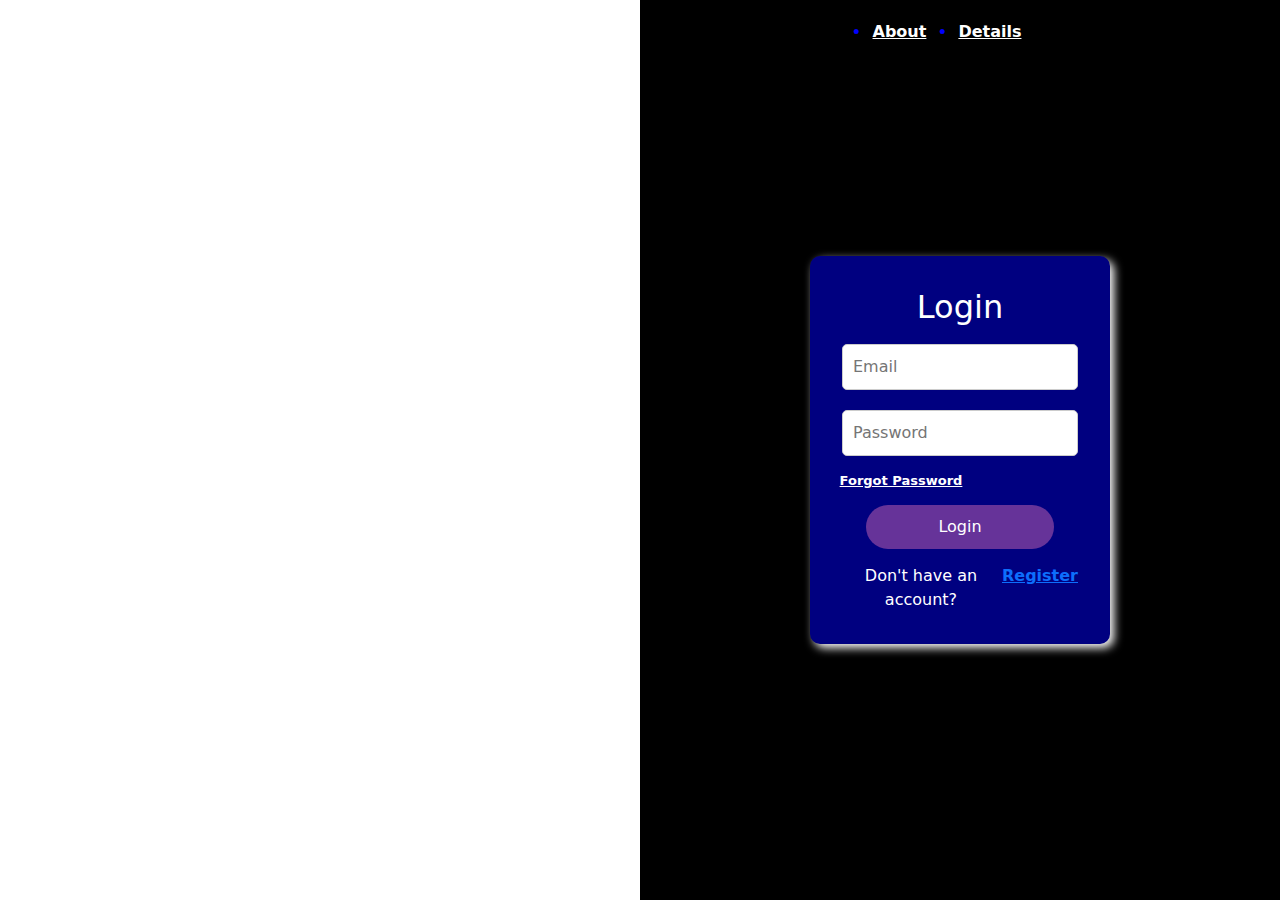
<file: index.html>
<!DOCTYPE html>
<html lang="en">

<head>
    <meta charset="UTF-8">
    <meta name="viewport" content="width=device-width, initial-scale=1.0">
    <title>Login</title>
    <link rel="stylesheet" href="index.css">
    <link href="https://cdn.jsdelivr.net/npm/bootstrap@5.3.3/dist/css/bootstrap.min.css" rel="stylesheet" integrity="sha384-QWTKZyjpPEjISv5WaRU9OFeRpok6YctnYmDr5pNlyT2bRjXh0JMhjY6hW+ALEwIH" crossorigin="anonymous">
</head>

<body>
    <div class="bg-image"></div>
    <div class="login-form">
        <ul>
            <li> <a href="About.html">About</a></li>
            <li> <a href="Details.html">Details</a></li>
        </ul>
        <div class="form-container">
            <h2>Login</h2>
            <input type="email" placeholder="Email" id="loginemail" required>
            <input type="password" placeholder="Password"  id="loginpassword" required >
            
            <a href="forgotpassword.html" class="forgotpassword">Forgot Password</a>

            <button onclick="login()">Login</button>

            <span class="col">Don't have an account? <a href="Register.html">Register</a></span>

        </div>
        
    </div>
    <script src="index.js"></script>
    <script src="https://cdn.jsdelivr.net/npm/@popperjs/core@2.11.8/dist/umd/popper.min.js" integrity="sha384-I7E8VVD/ismYTF4hNIPjVp/Zjvgyol6VFvRkX/vR+Vc4jQkC+hVqc2pM8ODewa9r" crossorigin="anonymous"></script>
<script src="https://cdn.jsdelivr.net/npm/bootstrap@5.3.3/dist/js/bootstrap.min.js" integrity="sha384-0pUGZvbkm6XF6gxjEnlmuGrJXVbNuzT9qBBavbLwCsOGabYfZo0T0to5eqruptLy" crossorigin="anonymous"></script>
</body>

</html>
</file>
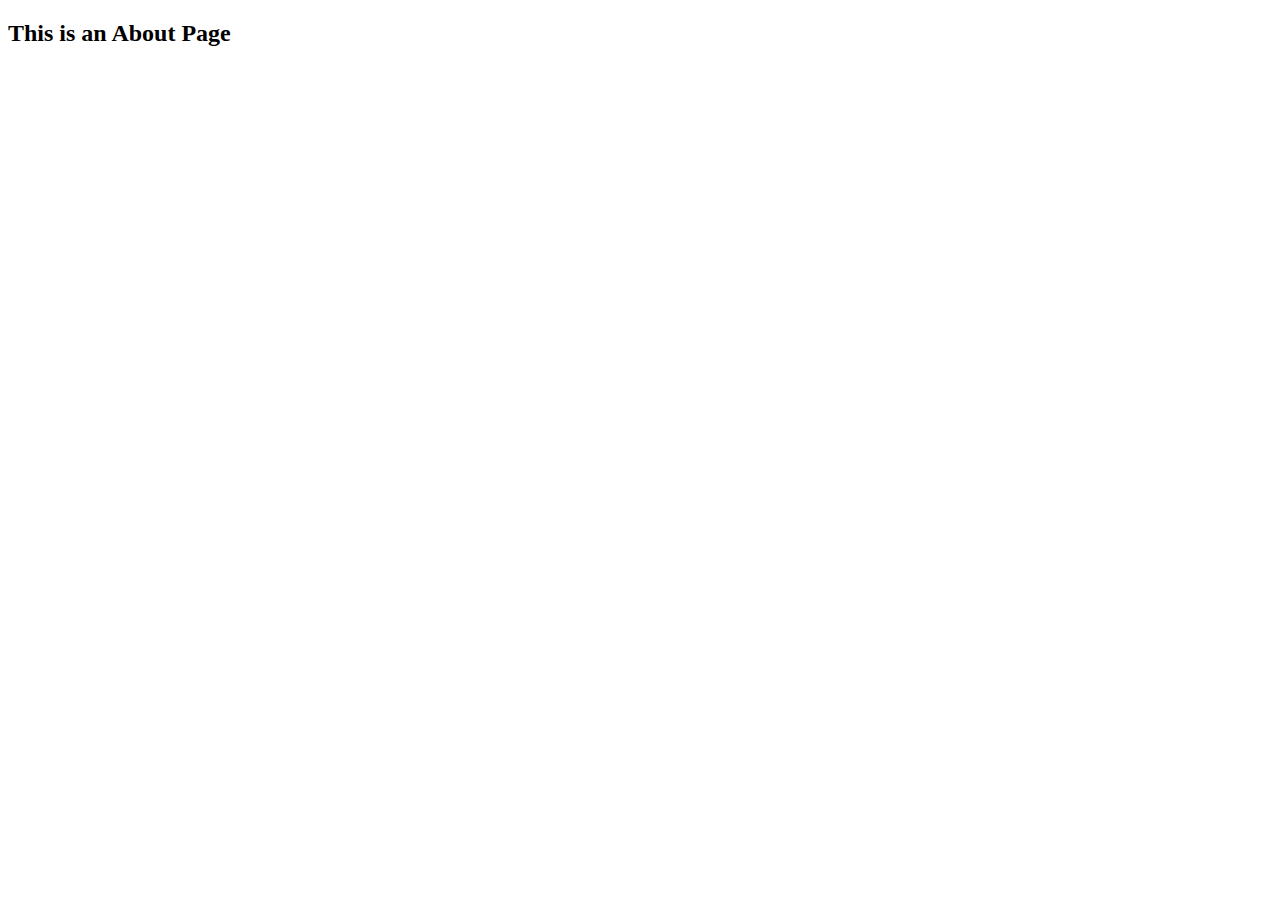
<file: About.html>
<!DOCTYPE html>
<html lang="en">
<head>
    <meta charset="UTF-8">
    <meta name="viewport" content="width=device-width, initial-scale=1.0">
    <title>About Page</title>
</head>
<body>
    <div class="container">
        <h2>This is an About Page</h2>
    </div>
    
</body>
</html>
</file>
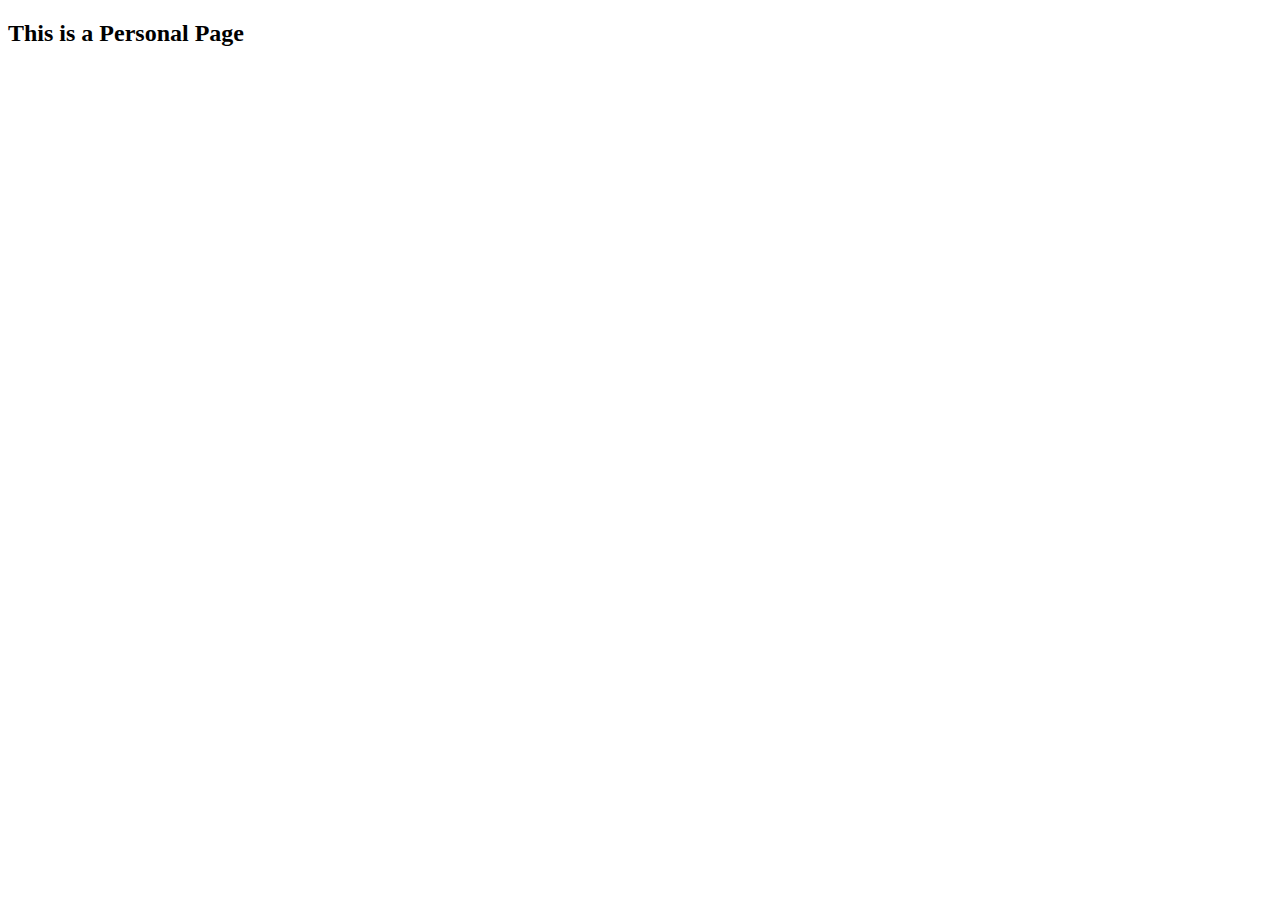
<file: Details.html>
<!DOCTYPE html>
<html lang="en">
<head>
    <meta charset="UTF-8">
    <meta name="viewport" content="width=device-width, initial-scale=1.0">
    <title>Details Page</title>
</head>
<body>
    <div class="container">
        <h2>This is a Personal Page</h2>
    </div>

</body>
</html>
</file>
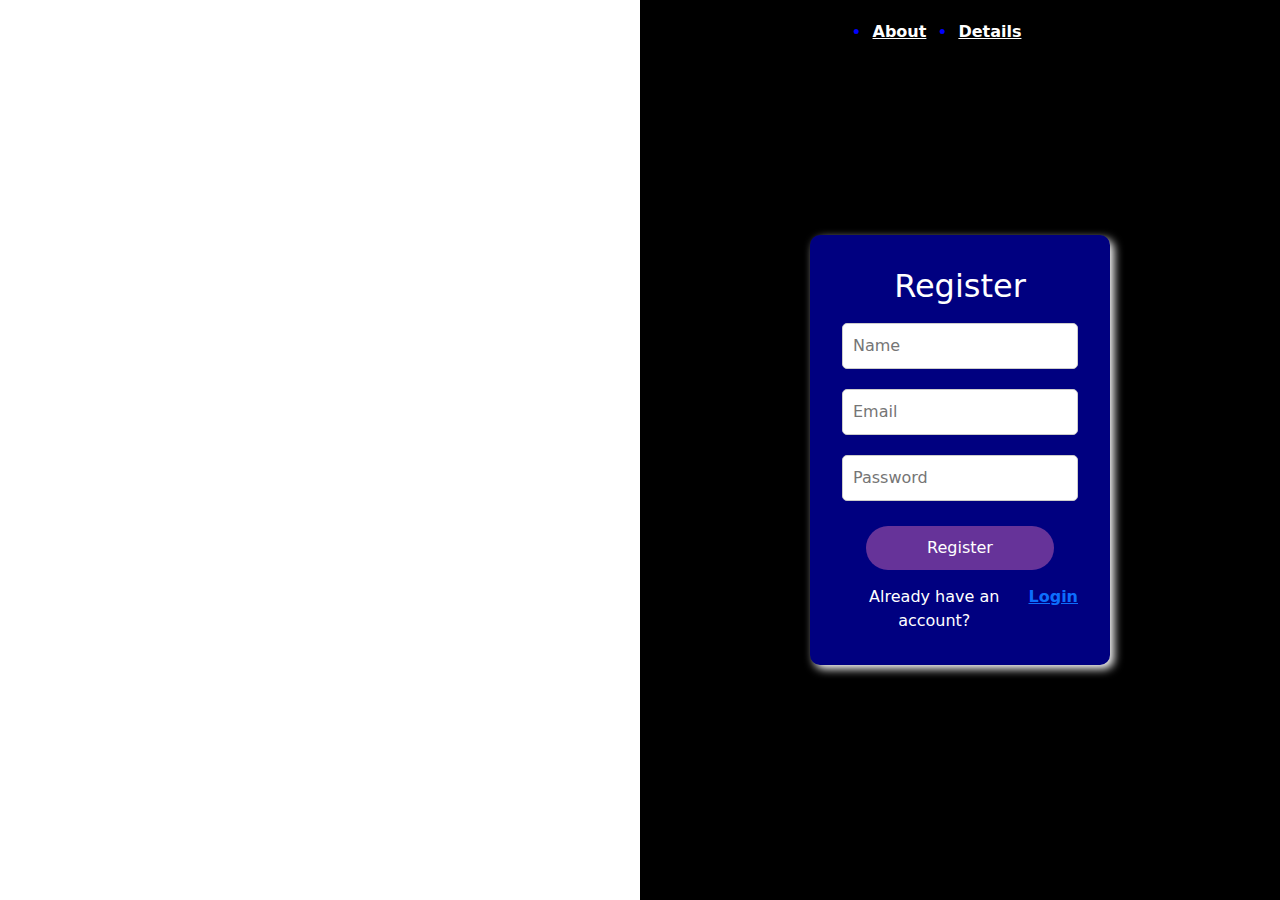
<file: Register.html>
<!DOCTYPE html>
<html lang="en">

<head>
    <meta charset="UTF-8">
    <meta name="viewport" content="width=device-width, initial-scale=1.0">
    <title>SignUp</title>
    <link rel="stylesheet" href="index.css">
    <link href="https://cdn.jsdelivr.net/npm/bootstrap@5.3.3/dist/css/bootstrap.min.css" rel="stylesheet" integrity="sha384-QWTKZyjpPEjISv5WaRU9OFeRpok6YctnYmDr5pNlyT2bRjXh0JMhjY6hW+ALEwIH" crossorigin="anonymous">

</head>

<body>
    <div class="bg-image"></div>
    <div class="Register-form">
        <ul>
            <li> <a href="About.html">About</a></li>
            <li> <a href="Details.html">Details</a></li>
        </ul>
        <div class="form-container">
            <h2>Register</h2>
            <input type="text" placeholder="Name" id="registername" required>
            <input type="email" placeholder="Email" id="registeremail" required>
            <input type="password" placeholder="Password" id="registerpassword" required>
            <button onclick="Register()">Register</button>

            <span class="col">Already have an account?<a href="index.html">Login</a></span>

        </div>
    </div>
    <script src="index.js"></script>
    <script src="https://cdn.jsdelivr.net/npm/@popperjs/core@2.11.8/dist/umd/popper.min.js"
        integrity="sha384-I7E8VVD/ismYTF4hNIPjVp/Zjvgyol6VFvRkX/vR+Vc4jQkC+hVqc2pM8ODewa9r"
        crossorigin="anonymous"></script>
    <script src="https://cdn.jsdelivr.net/npm/bootstrap@5.3.3/dist/js/bootstrap.min.js"
        integrity="sha384-0pUGZvbkm6XF6gxjEnlmuGrJXVbNuzT9qBBavbLwCsOGabYfZo0T0to5eqruptLy"
        crossorigin="anonymous"></script>


</body>

</html>
</file>
<file: index.css>
* {
    margin: 0;
    padding: 0;
    box-sizing: border-box;
}

body {
    display: flex;
    height: 100vh;
    width: 100vw;
    overflow: hidden;
}

.bg-image {
    width: 50%;
    height: 100vh;
    background-image: url(https://windows10spotlight.com/wp-content/uploads/2023/01/81a6e74c8adbf7f55406e8c4b80669d5.jpg);
    background-size: cover;
    background-position: center;
    background-repeat: no-repeat;
}

.Register-form
{
    width: 50%;
    display: flex;
    justify-content: center;
    align-items: center;
    background-color:black;
    position: relative; 
}

.login-form {
    width: 50%;
    display: flex;
    justify-content: center;
    align-items: center;
    background-color:black;
    position: relative; 
}

.form-container {
    background: navy;
    padding: 2rem;
    border-radius: 10px;
    box-shadow: 0 0 10px rgba(0, 0, 0, 0.1);
    width: 300px;
    text-align: center;
    box-shadow: 4px 4px 10px white;

}

.form-container input {
    width: 100%;
    padding: 10px;
    margin: 10px 0;
    border: 1px solid #ccc;
    border-radius: 5px;
}

.form-container button {
    width: 80%;
    padding: 10px;
    background: rebeccapurple;
    color: white;
    border: none;
    margin-top: 15px;
    border-radius: 25px;
    cursor: pointer;
}

.form-container button:hover {
    background: purple;
}

.form-container h2 {
    color: white;
}

.col {
    margin-top: 15px;
    display: flex;
    justify-content: center;
    color: white;
}

a {
    margin-left: 2px;
    font-weight: bold;
    text-decoration: none;
}

a:hover {
    text-decoration: underline;
}

.login-form ul {
    position: absolute;
    top: 20px; 
    left: 40%;
    transform: translateX(-50%);
    display: flex;
    gap: 10px;
    padding: 0;
}

.login-form ul li {
    
    position: relative;
    left: 40px;
    justify-content: center;
    align-items: center;
    color: blue;
    margin-left: 20px;
}

.login-form ul li a {
    color: white;
    font-size: 16px;
}

.Register-form ul {
    position: absolute;
    top: 20px; 
    left: 40%;
    transform: translateX(-50%);
    display: flex;
    gap: 10px;
    padding: 0;
}

.Register-form ul li {
    
    position: relative;
    left: 40px;
    justify-content: center;
    align-items: center;
    color: blue;
    margin-left: 20px;
}

.Register-form ul li a {
    color:white;
    font-size: 16px;
    justify-content: center;
}

.forgotpassword{
    color: white;
    position: relative;
    top: 2px;
    left: -60px;
    font-size: small;
    
}

.forgotpassword:hover{
    text-decoration: solid;
    
}
</file>
